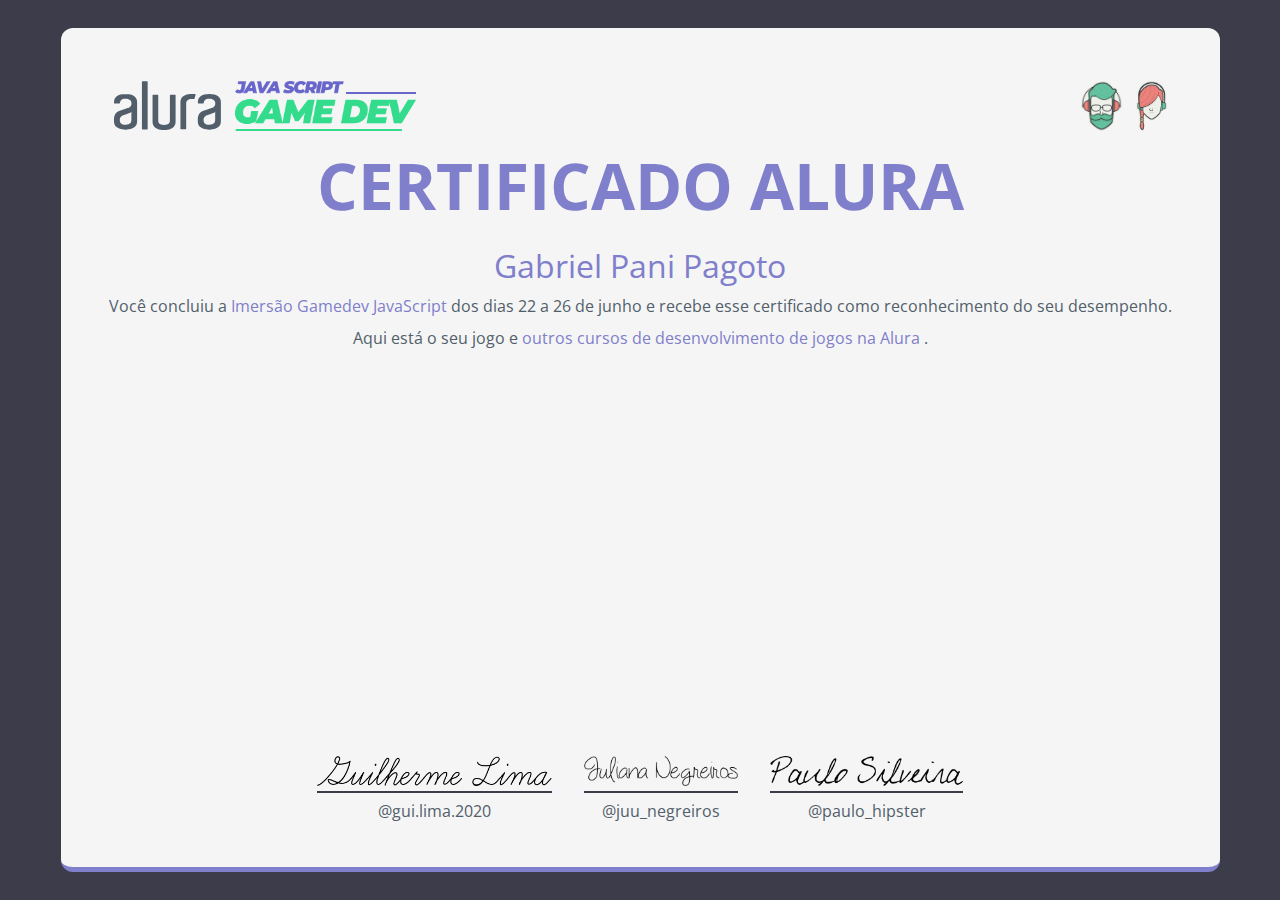
<file: certificado-master/index.html>
<!DOCTYPE html>
<html lang="en" dir="ltr">
  <head>
    <meta charset="utf-8">
    <title>Certificado Imersão Gamedev Javascript</title>
    <link rel="stylesheet" href="./reset.css">
    <link rel="stylesheet" href="./index.css">
  </head>
  <body>
    <div class="container">
      <header>
        <div class="logos">
          <div class="logo-container">
              <a href="https://www.alura.com.br/">
              <img src="./assets/logo-alura.svg" class="logo" alt="">
            </a>
            <a href="https://www.alura.com.br/imersao-gamedev-javascript">
              <img src="./assets/gamedev-logo.png" class="logo" alt="">
            </a>
          </div>
          <div class="logo-container">
            <img src="./assets/gamedev-logo-hipster-1.png" class="logo" alt="">
            <img src="./assets/gamedev-logo-hipster-2.png" class="logo" alt="">
          </div>
        </div>

        <h1 class="titulo">Certificado Alura</h1>
      </header>

      <section class="conclusao">
        <h2 class="aluno">Gabriel Pani Pagoto</h2>

        <p class="conclusao-texto">
          Você concluiu a
          <a href="https://www.alura.com.br/imersao-gamedev-javascript" class="conclusao-link">
            Imersão Gamedev JavaScript
          </a>
          dos dias 22 a 26 de junho e recebe esse certificado como reconhecimento do seu desempenho.
        </p>

        <p class="conclusao-texto">
          Aqui está o seu jogo e
          <a href="https://www.alura.com.br/cursos-online-programacao/jogos" class="conclusao-link">
            outros cursos de desenvolvimento de jogos na Alura
          </a>.
        </p>
        <iframe src="https://editor.p5js.org/alura/embed/DtcUcnUnh"></iframe>
      </section>

      <footer class="assinaturas">
        <div class="assinatura-container">
          <img class="assinatura" src="./assets/assinatura-gui.png" alt="Guilherme Lima">

          <a href="https://www.instagram.com/gui.lima.2020" class="assinatura-nome">@gui.lima.2020</a>
        </div>

        <div class="assinatura-container">
          <img class="assinatura" src="./assets/assinatura-ju.png" alt="Juliana Negreiros">

          <a href="https://www.instagram.com/juu_negreiros" class="assinatura-nome">@juu_negreiros</a>
        </div>

        <div class="assinatura-container">
          <img class="assinatura" src="./assets/assinatura-paulo.png" alt="Paulo Silveira">

          <a href="https://www.instagram.com/paulo_hipster" class="assinatura-nome">@paulo_hipster</a>
        </div>
      </footer>
    </div>
  </body>
</html>
</file>
<file: certificado-master/index.css>
@import url('https://fonts.googleapis.com/css2?family=Open+Sans:wght@300;400;700&display=swap');

:root {
  --blue: #807FCB;
  --black: #000;
  --gray: #525f6b;
  --dark-gray: #3c3c4a;
  --white: #f5f5f5;

  --bg-color: var(--dark-gray);
}

body {
  align-items: center;
  background-color: var(--bg-color);
  box-sizing: border-box;
  color: var(--gray);
  display: flex;
  font-family: 'Open Sans', sans-serif;
  min-height: 100vh;
  justify-content: center;
  width: 100vw;
}

.container {
  background-color: var(--white);
  border-bottom: 5px solid var(--blue);
  border-radius: .75rem;
  padding: 2rem;
  margin: 1rem;
  text-align: center;
}

.logos {
  display: flex;
  justify-content: space-between;
}

.logo-container {
  padding: 1rem;
}

.logo {
  margin: 5px;
  height: 50px;
  width: auto;
}

.titulo {
  font-weight: bold;
  color: var(--blue);
  font-size: 4rem;
  text-transform: uppercase;

}

.conclusao {
  margin: 2rem 1rem;
}

.aluno {
    color: var(--blue);
    font-size: 2rem;
    font-weight: light;
    margin-bottom: 1rem;
}

.conclusao-texto {
  margin-bottom: 1rem;
}

.conclusao-link {
  color: var(--blue);
}

iframe {
  min-width: 80%;
  min-height: 40vh;

}
.assinaturas {
  display: flex;
  align-items: center;
  justify-content: center;
  margin: 1rem;
}

.assinatura-container {
    display: flex;
    flex-direction: column;
    margin-left: 1rem;
    margin-right: 1rem;
}

.assinatura {
  border-bottom: 2px solid var(--dark-gray);
  margin-bottom: 10px;
  max-height: 30px;
  padding-bottom: 5px;
}

.assinatura-nome {
  text-decoration: none;
  color: inherit;
}
</file>
